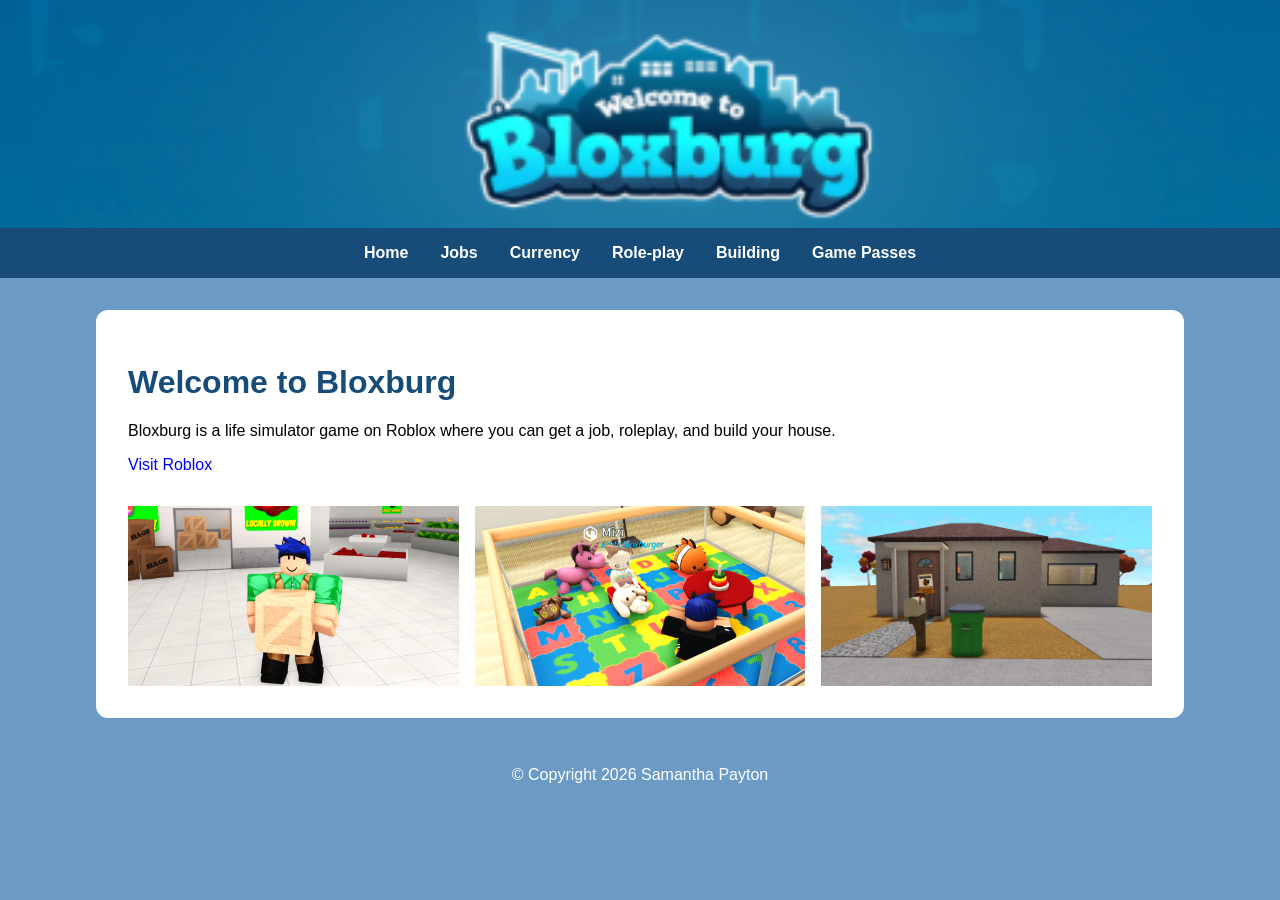
<file: index.html>
<!DOCTYPE html>
<html lang="en">
<head>
    <!-- Helps the browser display text correctly and sets the page title, screen size, and CSS stylesheet -->
    <meta charset="UTF-8">
    <meta name="viewport" content="width=device-width, initial-scale=1.0">
    <title>Bloxburg Home</title>
    <link rel="stylesheet" type="text/css" href="style.css">
</head>
<body>

    <header>
        <img class="banner" src="banner.png" alt="Welcome to Bloxburg banner">    <!-- image style and screen reader acessibility -->
        
        <nav id="nav-menu">        <!-- Nav menu -->
            <ul>
                <li><a href="index.html">Home</a></li>
                <li><a href="jobs.html">Jobs</a></li>
                <li><a href="currency.html">Currency</a></li>
                <li><a href="roleplay.html">Role-play</a></li>
                <li><a href="building.html">Building</a></li>
                <li><a href="gamepasses.html">Game Passes</a></li>
            </ul>
        </nav>
    </header>

    <main>
        <h1>Welcome to Bloxburg</h1>

        <p>Bloxburg is a life simulator game on Roblox where you can get a job, roleplay, and build your house.</p>

        <p><a href="https://www.roblox.com/" target="_blank" rel="noopener">Visit Roblox</a></p>    <!-- link to roblox website -->
        
        <div class="home-images">    <!-- Images to help summarize Bloxburg -->
            <img src="jobs.png" alt="Bloxburg gameplay showing a character at work">
            <img src="roleplay.png" alt="Bloxburg gameplay showing roleplay">
            <img src="my-home.png" alt="Bloxburg gameplay showing a house being built">
        </div>
    </main>

    <footer>&copy; Copyright 2026 Samantha Payton</footer>

</body>
</html>
</file>
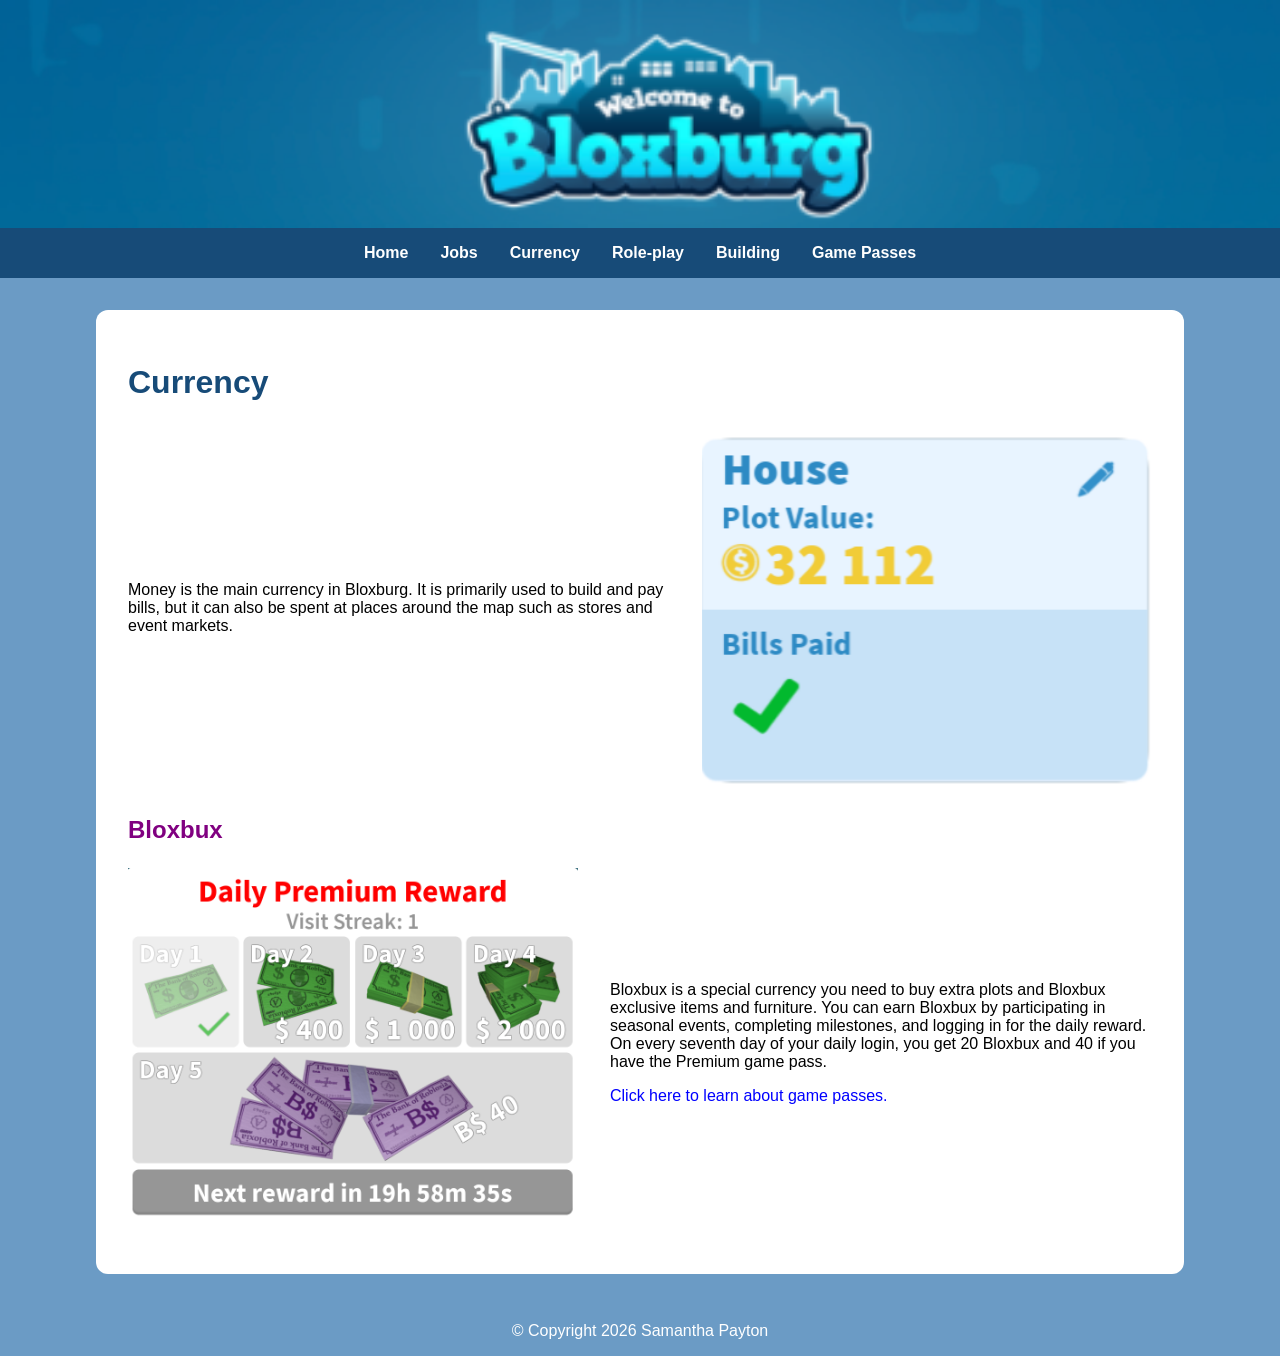
<file: currency.html>
<!DOCTYPE html>
<html lang="en">
<head>
    <!-- Helps the browser display text correctly and sets the page title, screen size, and CSS stylesheet -->
    <meta charset="UTF-8">
    <meta name="viewport" content="width=device-width, initial-scale=1.0">
    <title>Bloxburg Currency</title>
    <link rel="stylesheet" type="text/css" href="style.css">
</head>
<body>

    <header>
        <img class="banner" src="banner.png" alt="Welcome to Bloxburg banner">    <!-- image style and screen reader acessibility -->
        
        <nav id="nav-menu">        <!-- Navigation menu for interactive tabs -->
            <ul>
                <li><a href="index.html">Home</a></li>
                <li><a href="jobs.html">Jobs</a></li>
                <li><a href="currency.html">Currency</a></li>
                <li><a href="roleplay.html">Role-play</a></li>
                <li><a href="building.html">Building</a></li>
                <li><a href="gamepasses.html">Game Passes</a></li>
            </ul>
        </nav>
    </header>

    <main>
        <h1>Currency</h1>

        <div class="side-by-side"> <!-- align text and images -->
            <p>Money is the main currency in Bloxburg. It is primarily used to build and pay bills, but it can also be spent at places around the map such as stores and event markets.</p>

            <img class="side-image" src="bills-paid.png" alt="Bloxburg bills payment screen">
        </div>

        <h2 class="bloxbux-heading">Bloxbux</h2>

        <div class="side-by-side">
            <img class="side-image" src="daily-login.png" alt="Bloxburg daily login reward showing Bloxbux">

            <div>
                <p>Bloxbux is a special currency you need to buy extra plots and Bloxbux exclusive items and furniture. You can earn Bloxbux by participating in seasonal events, completing milestones, and logging in for the daily reward. On every seventh day of your daily login, you get 20 Bloxbux and 40 if you have the Premium game pass.</p>

                <p><a href="gamepasses.html">Click here to learn about game passes.</a></p>
            </div>
        </div>
    </main>

    <footer>&copy; Copyright 2026 Samantha Payton</footer>

</body>
</html>
</file>
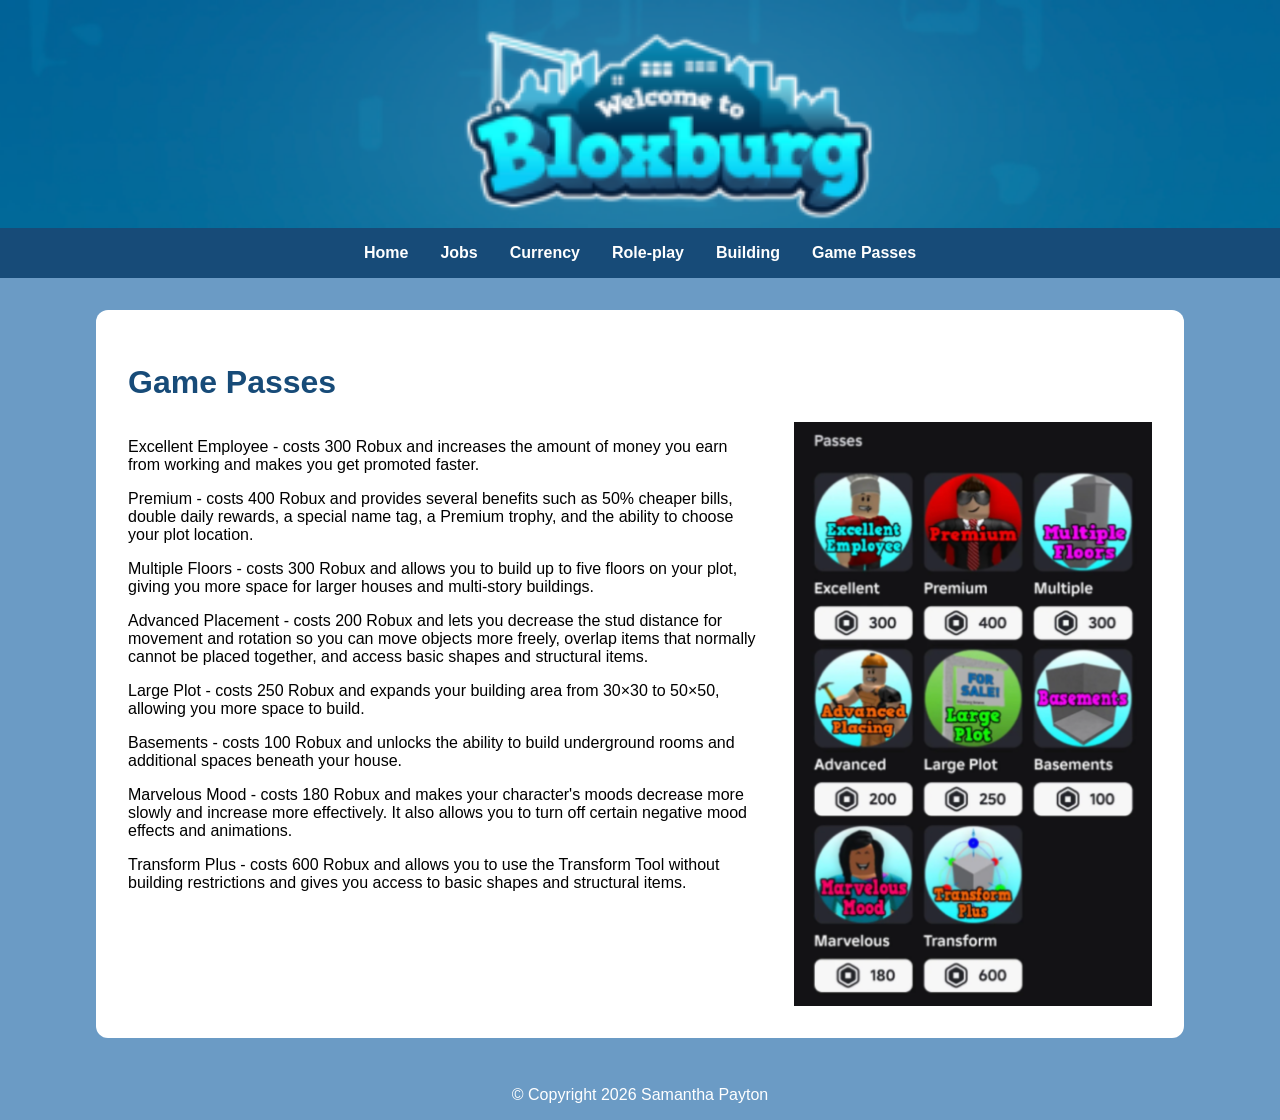
<file: gamepasses.html>
<!DOCTYPE html>
<html lang="en">
<head>
    <!-- Helps the browser display text correctly and sets the page title, screen size, and CSS stylesheet -->
    <meta charset="UTF-8">
    <meta name="viewport" content="width=device-width, initial-scale=1.0">
    <title>Bloxburg Game Passes</title>
    <link rel="stylesheet" type="text/css" href="style.css">
</head>
<body>

    <header>
        <img class="banner" src="banner.png" alt="Welcome to Bloxburg banner">    <!-- image style and screen reader acessibility -->
        
        <nav id="nav-menu">     <!-- Nav menu -->
            <ul>
                <li><a href="index.html">Home</a></li>
                <li><a href="jobs.html">Jobs</a></li>
                <li><a href="currency.html">Currency</a></li>
                <li><a href="roleplay.html">Role-play</a></li>
                <li><a href="building.html">Building</a></li>
                <li><a href="gamepasses.html">Game Passes</a></li>
            </ul>
        </nav>
    </header>

    <main>
        <h1>Game Passes</h1>

        <div class="pass-layout">    <!-- Alignment -->
            <div>
                <p><span class="pass-name">Excellent Employee</span> - costs 300 Robux and increases the amount of money you earn from working and makes you get promoted faster.</p>

                <p><span class="pass-name">Premium</span> - costs 400 Robux and provides several benefits such as 50% cheaper bills, double daily rewards, a special name tag, a Premium trophy, and the ability to choose your plot location.</p>

                <p><span class="pass-name">Multiple Floors</span> - costs 300 Robux and allows you to build up to five floors on your plot, giving you more space for larger houses and multi-story buildings.</p>

                <p><span class="pass-name">Advanced Placement</span> - costs 200 Robux and lets you decrease the stud distance for movement and rotation so you can move objects more freely, overlap items that normally cannot be placed together, and access basic shapes and structural items.</p>

                <p><span class="pass-name">Large Plot</span> - costs 250 Robux and expands your building area from 30×30 to 50×50, allowing you more space to build.</p>

                <p><span class="pass-name">Basements</span> - costs 100 Robux and unlocks the ability to build underground rooms and additional spaces beneath your house.</p>

                <p><span class="pass-name">Marvelous Mood</span> - costs 180 Robux and makes your character's moods decrease more slowly and increase more effectively. It also allows you to turn off certain negative mood effects and animations.</p>

                <p><span class="pass-name">Transform Plus</span> - costs 600 Robux and allows you to use the Transform Tool without building restrictions and gives you access to basic shapes and structural items.</p>
            </div>

            <img class="gamepasses-image" src="gamepasses.png" alt="Bloxburg game pass menu showing the available passes">    <!-- image style, image screen reader -->
        </div>
    </main>

    <footer>&copy; Copyright 2026 Samantha Payton</footer>

</body>
</html>
</file>
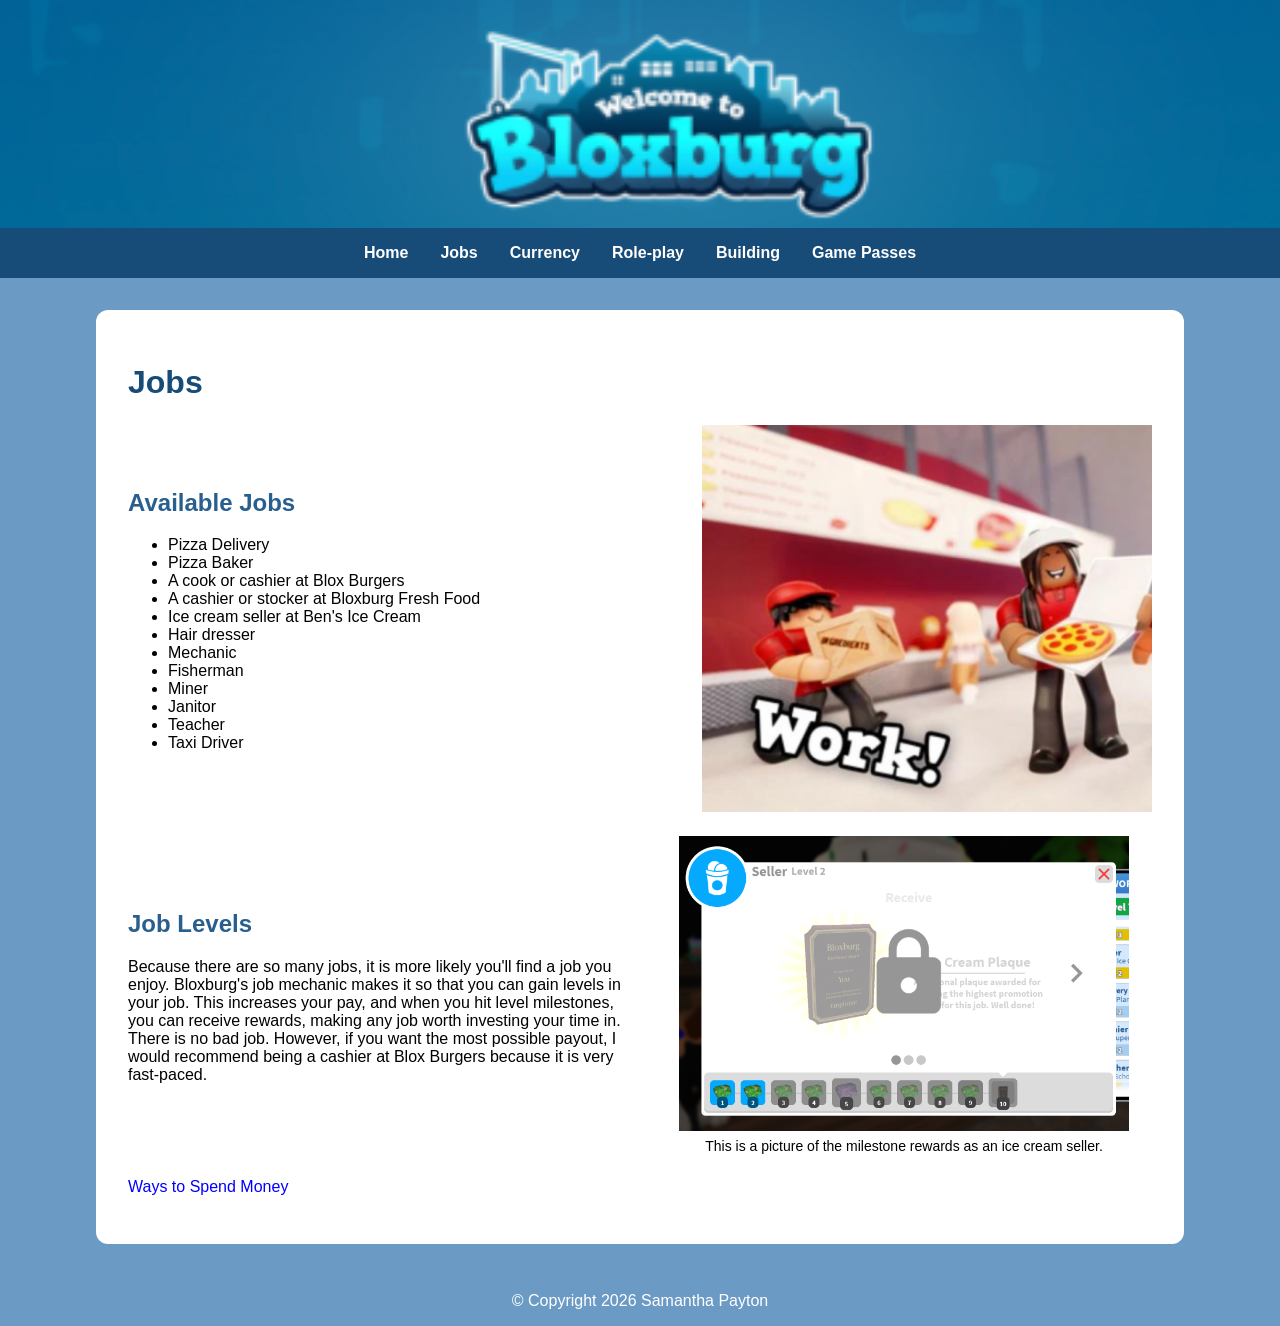
<file: jobs.html>
<!DOCTYPE html>
<html lang="en">
<head>
    <!-- Helps the browser display text correctly and sets the page title, screen size, and CSS stylesheet -->
    <meta charset="UTF-8">
    <meta name="viewport" content="width=device-width, initial-scale=1.0">
    <title>Bloxburg Jobs</title>
    <link rel="stylesheet" type="text/css" href="style.css">
</head>
<body>

    <header>
        <img class="banner" src="banner.png" alt="Welcome to Bloxburg banner">

        <nav id="nav-menu">    <!-- Nav menu -->
            <ul>
                <li><a href="index.html">Home</a></li>
                <li><a href="jobs.html">Jobs</a></li>
                <li><a href="currency.html">Currency</a></li>
                <li><a href="roleplay.html">Role-play</a></li>
                <li><a href="building.html">Building</a></li>
                <li><a href="gamepasses.html">Game Passes</a></li>
            </ul>
        </nav>
    </header>

    <main>
        <h1>Jobs</h1>

        <div class="side-by-side">    <!-- Align text and images -->
            <div>
                <h2>Available Jobs</h2>
                <ul>
                    <li>Pizza Delivery</li>
                    <li>Pizza Baker</li>
                    <li>A cook or cashier at Blox Burgers</li>
                    <li>A cashier or stocker at Bloxburg Fresh Food</li>
                    <li>Ice cream seller at Ben's Ice Cream</li>
                    <li>Hair dresser</li>
                    <li>Mechanic</li>
                    <li>Fisherman</li>
                    <li>Miner</li>
                    <li>Janitor</li>
                    <li>Teacher</li>
                    <li>Taxi Driver</li>
                </ul>
            </div>

            <img class="side-image" src="work.png" alt="Bloxburg character working at a job">  <!-- image style and screen reader acessibility -->
        </div>

        <div class="side-by-side">
            <div>
                <h2>Job Levels</h2>
                <p>Because there are so many jobs, it is more likely you'll find a job you enjoy. Bloxburg's job mechanic makes it so that you can gain levels in your job. This increases your pay, and when you hit level milestones, you can receive rewards, making any job worth investing your time in. There is no bad job. However, if you want the most possible payout, I would recommend being a cashier at Blox Burgers because it is very fast-paced.</p>
            </div>

            <figure>
                <img class="side-image" src="milestone-rewards.png" alt="Milestone rewards for working as an ice cream seller">   <!-- image style and screen reader acessibility -->
                <figcaption>This is a picture of the milestone rewards as an ice cream seller.</figcaption>
            </figure>
        </div>

        <p><a href="currency.html">Ways to Spend Money</a></p>  <!-- link to currency page -->
    </main>

    <footer>&copy; Copyright 2026 Samantha Payton</footer>

</body>
</html>
</file>
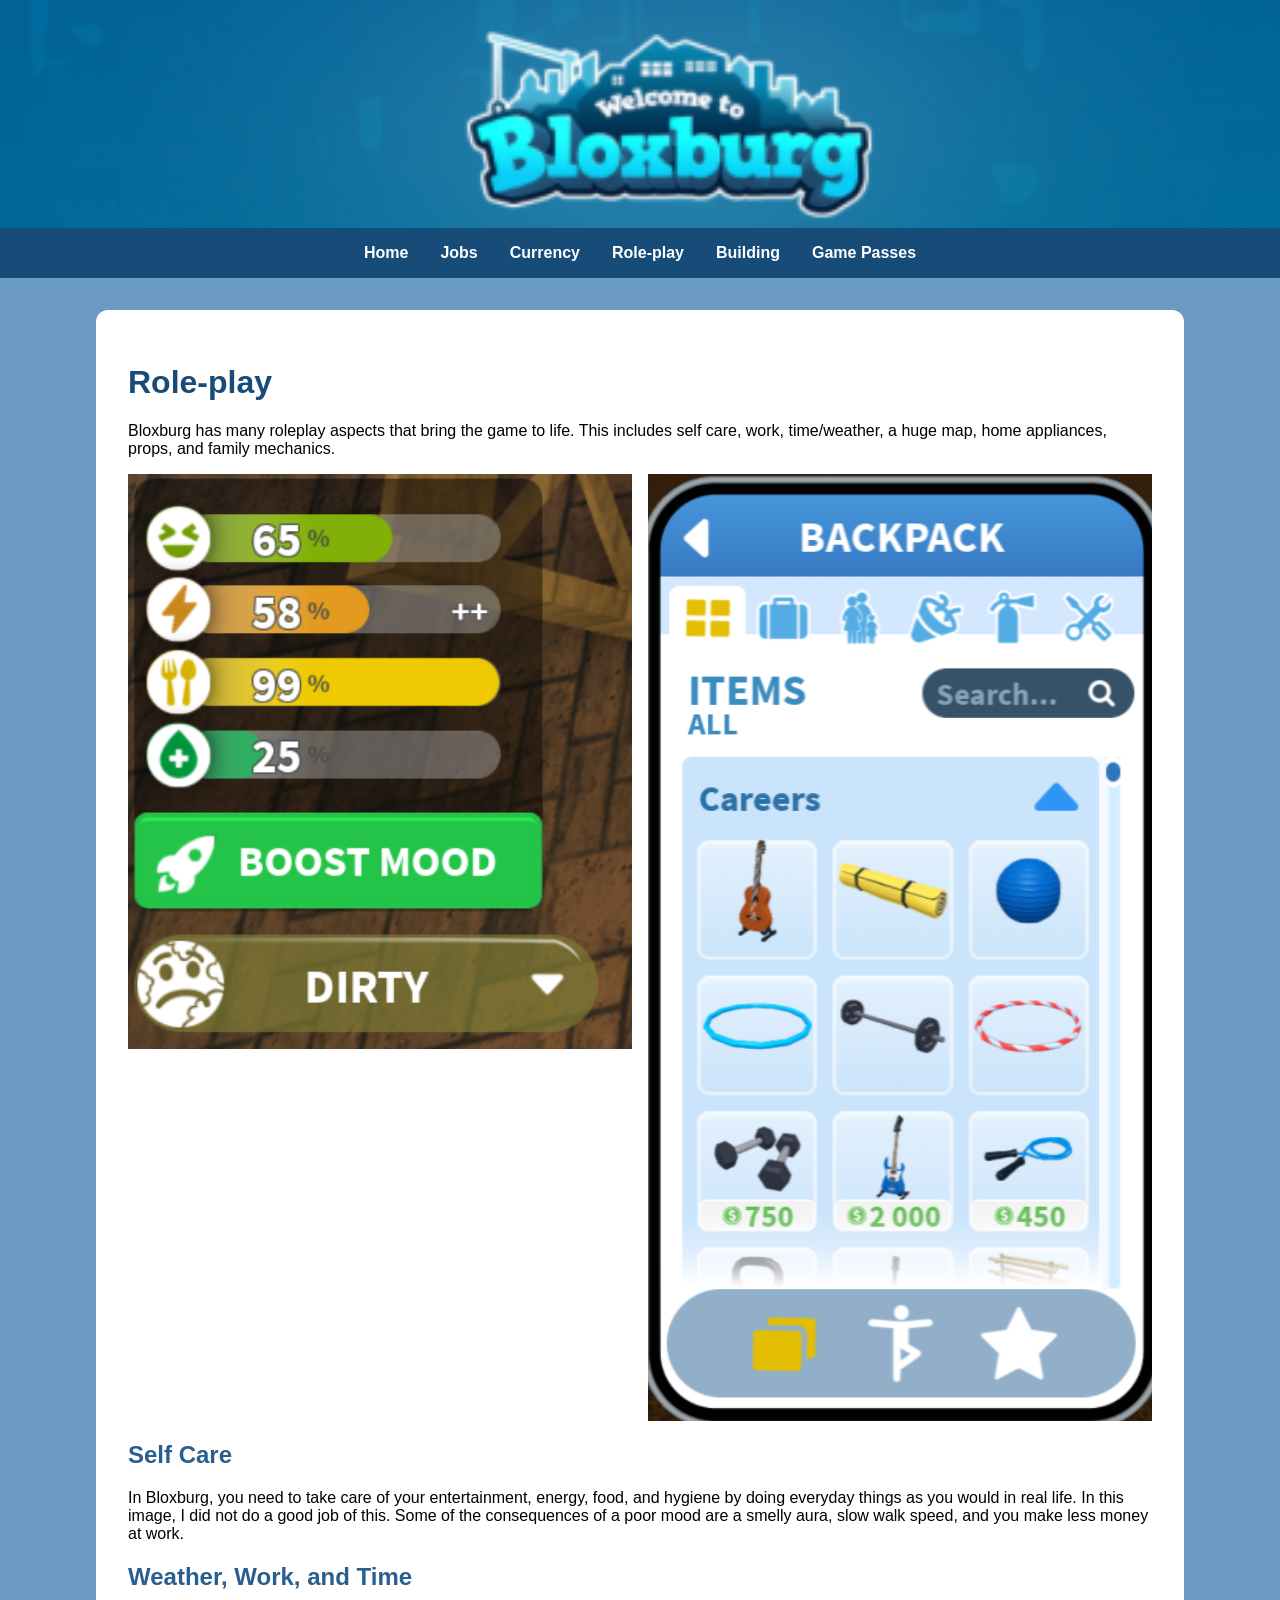
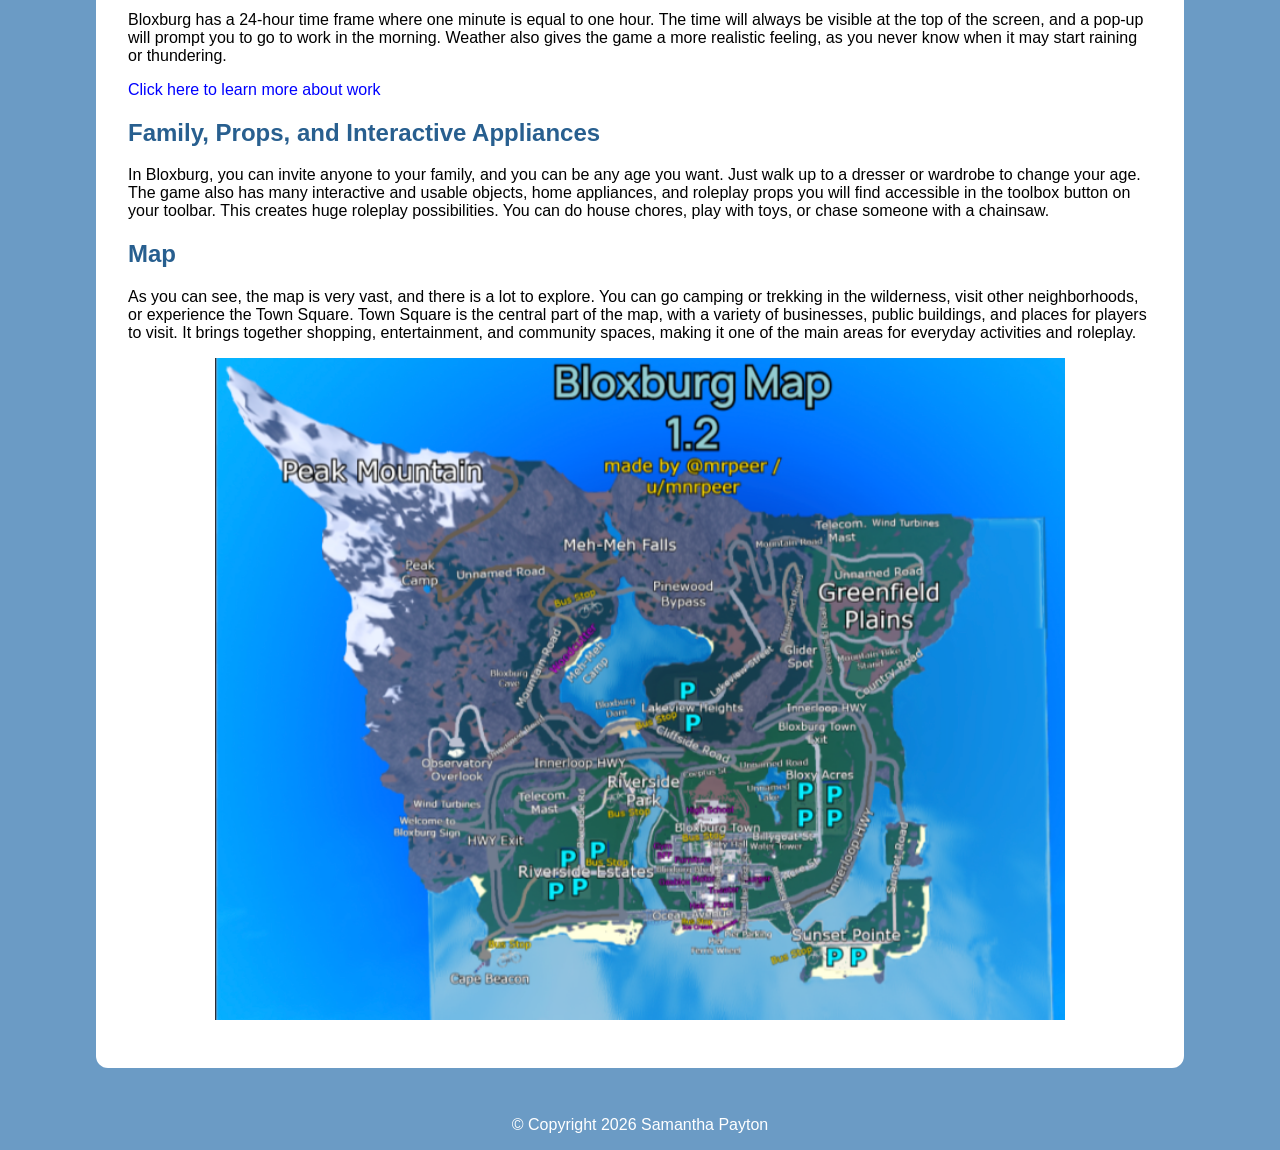
<file: roleplay.html>
<!DOCTYPE html>
<html lang="en">
<head>
    <meta charset="UTF-8">
    <meta name="viewport" content="width=device-width, initial-scale=1.0">
    <title>Bloxburg Role-play</title>
    <link rel="stylesheet" href="style.css">
</head>
<body>
    <header>
        <img class="banner" src="banner.png" alt="Welcome to Bloxburg banner">

        <nav id="nav-menu">        <!-- Nav menu -->
            <ul>
                <li><a href="index.html">Home</a></li>
                <li><a href="jobs.html">Jobs</a></li>
                <li><a href="currency.html">Currency</a></li>
                <li><a href="roleplay.html">Role-play</a></li>
                <li><a href="building.html">Building</a></li>
                <li><a href="gamepasses.html">Game Passes</a></li>
            </ul>
        </nav>
    </header>

    <main>
        <h1>Role-play</h1>

        <p>Bloxburg has many roleplay aspects that bring the game to life. This includes self care, work, time/weather, a huge map, home appliances, props, and family mechanics.</p>

        <div class="roleplay-images">    <!-- image style and screen reading -->
            <img src="mood.png" alt="Bloxburg player needs and mood">
            <img src="backpack.png" alt="Bloxburg backpack and roleplay tools">
        </div>

        <h2>Self Care</h2>

        <p>In Bloxburg, you need to take care of your entertainment, energy, food, and hygiene by doing everyday things as you would in real life. In this image, I did not do a good job of this. Some of the consequences of a poor mood are a smelly aura, slow walk speed, and you make less money at work.</p>

        <h2>Weather, Work, and Time</h2>

        <p>Bloxburg has a 24-hour time frame where one minute is equal to one hour. The time will always be visible at the top of the screen, and a pop-up will prompt you to go to work in the morning. Weather also gives the game a more realistic feeling, as you never know when it may start raining or thundering.</p>

        <p><a href="jobs.html">Click here to learn more about work</a></p>    <!-- link to jobs page -->
        
        <h2>Family, Props, and Interactive Appliances</h2>

        <p>In Bloxburg, you can invite anyone to your family, and you can be any age you want. Just walk up to a dresser or wardrobe to change your age. The game also has many interactive and usable objects, home appliances, and roleplay props you will find accessible in the toolbox button on your toolbar. This creates huge roleplay possibilities. You can do house chores, play with toys, or chase someone with a chainsaw.</p>

        <h2>Map</h2>

        <div class="map-section">
            <p>As you can see, the map is very vast, and there is a lot to explore. You can go camping or trekking in the wilderness, visit other neighborhoods, or experience the Town Square. Town Square is the central part of the map, with a variety of businesses, public buildings, and places for players to visit. It brings together shopping, entertainment, and community spaces, making it one of the main areas for everyday activities and roleplay.</p>

            <img class="map-image" src="map.png" alt="Map of Bloxburg showing the different areas and locations">
        </div>

    </main>

    <footer>&copy; Copyright 2026 Samantha Payton</footer>
</body>
</html>
</file>
<file: style.css>
body {
    font-family: Arial, sans-serif;    /* text style, background color */
    font-size: 16px;
    background-color: #6b9bc5;
    margin: 0;
}

.banner {    /* banner format, prevent stretching */
    width: 100%;
    height: auto;
    display: block;
}

#nav-menu {
    background-color: #174b78;
}
/* Removes bullets, lines up the navigation links and adds flexbox */
#nav-menu ul {
    list-style-type: none;
    margin: 0;
    padding: 0;
    display: flex;
    justify-content: center;
    flex-wrap: wrap;
}

#nav-menu li {    /* adds spacing */
    padding: 1em;
}

#nav-menu a {    /* text style */
    color: white;
    text-decoration: none;
    font-weight: bold;
}

#nav-menu a:hover {    /* Underlines links when hovered over */
    text-decoration: underline;
}

main a {
    color: blue;
    text-decoration: none;
}

main {        /* format and style */
    background-color: white;
    width: 85%;
    max-width: 1100px;
    margin: 2em auto;
    padding: 2em;
    border-radius: 12px;
    box-sizing: border-box;
}

h1 {    /* header color */
    color: #174b78;
}

h2 {
    color: #285f8f;
}

.bloxbux-heading {
    color: purple;
}

.home-images {
    display: flex;        /* formatting */
    gap: 1em;
    margin-top: 2em;
}

.home-images img {    /* home page image size and format */
    width: 33.33%;
    height: 180px;
    object-fit: cover;
}
/* Displays role-play images in a grid */
.roleplay-images {
    display: grid;
    grid-template-columns: repeat(2, 1fr);
    gap: 1em;
}

.roleplay-images img {
    width: 100%;
}

.side-by-side {
    display: flex;
    align-items: center;
    gap: 2em;
    margin: 1.5em 0;
}

.side-by-side > * {    /* Alignment */
    flex: 1;
    min-width: 0;
}

.side-image {
    width: 100%;    /* Alignment and sizse*/
    max-width: 450px;
    height: auto;
    display: block;
    margin: auto;
}
.building-images {    /* Alignment and flexbox*/
    display: flex;    
    justify-content: center;
    align-items: center;
    gap: 2em;
    margin: 1.5em 0;
}
.building-images img {    /* formatting and size*/
    width: 45%;
    max-width: 450px;
    height: auto;
    display: block;
}

figure {    /* Removes default margins around the figure */
    margin: 0;
}

figcaption {    /* font formatting and size*/
    font-size: 14px;
    text-align: center;
    margin-top: .5em;
}

.map-image {    /* map image formatting and size*/
    display: block;
    width: 100%;
    max-width: 850px;
    height: auto;
    margin: 1em auto;
}

.pass-layout {    /* alignment and flexbox */
    display: flex;
    align-items: flex-start;
    gap: 2em;
}

.gamepasses-image {    /* Controls the game passes image size and prevent stretching*/
    width: 35%;
    max-width: 360px;
    height: auto;
}

footer {
    text-align: center;
    padding: 1em;
    color: white;
}

@media screen and (max-width: 800px) {    /* adjust content for smaller screen */
    main {
        width: 92%;
        padding: 1.5em;
    }

    .home-images {
        flex-wrap: wrap;
    }

    .home-images img {
        width: 100%;
        height: 220px;
    }

    .pass-layout {
        flex-direction: column;
    }

    .gamepasses-image {
        width: 100%;
        max-width: 360px;
        margin: auto;
    }
}

@media screen and (max-width: 550px) {    /* adjust content for even smaller */
    #nav-menu ul {
        flex-direction: column;
        text-align: center;
    }

    #nav-menu li {
        padding: .7em;
    }

    .side-by-side {
        flex-direction: column;
        align-items: stretch;
    }

    .side-image {
        max-width: 100%;
    }
    
    .building-images {
        flex-direction: column;
    }

    .building-images img {    /* Makes building-images fill available width */
        width: 100%;
    }    main {    /* Adjusts the main content size on smaller screens */
        width: 95%;
        padding: 1em;
    }
}
@media screen and (max-width: 360px) {    /* adjust content for even smaller */
    .roleplay-images {
        grid-template-columns: 1fr;    /* Makes the images display in one column */
    }
}
</file>
